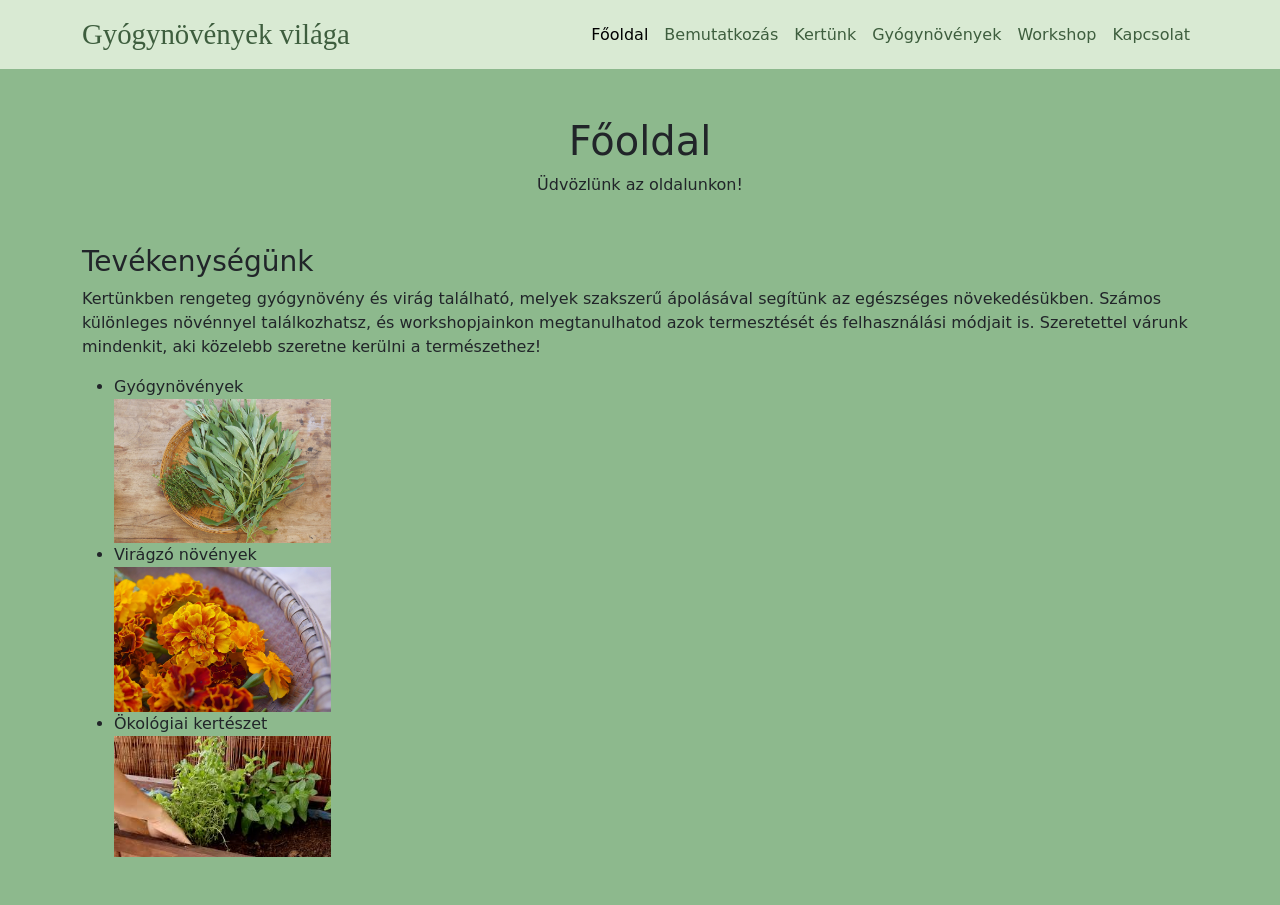
<file: html/index.html>
<!DOCTYPE html>
<html lang="hu">
<head>
    <meta charset="UTF-8">
    <meta name="viewport" content="width=device-width, initial-scale=1.0">
    <title>Gyógynövények világa - Főoldal</title>
    
    <link href="https://cdn.jsdelivr.net/npm/bootstrap@5.3.0/dist/css/bootstrap.min.css" rel="stylesheet">
   
    <link rel="stylesheet" href="style.css">
</head>

<body>

   
    <nav class="navbar navbar-expand-lg navbar-light custom-navbar">
        <div class="container">
            <a class="navbar-brand" href="#">Gyógynövények világa</a>
            <button class="navbar-toggler" type="button" data-bs-toggle="collapse" data-bs-target="#navbarNav" aria-controls="navbarNav" aria-expanded="false" aria-label="Toggle navigation">
                <span class="navbar-toggler-icon"></span>
            </button>
            <div class="collapse navbar-collapse" id="navbarNav">
                <ul class="navbar-nav ms-auto">
                    <li class="nav-item">
                        <a class="nav-link active" href="index.html">Főoldal</a>
                    </li>
                    <li class="nav-item">
                        <a class="nav-link" href="bemutatkozas.html">Bemutatkozás</a>
                    </li>
                    <li class="nav-item">
                        <a class="nav-link" href="kertunk.html">Kertünk</a>
                    </li>
                    <li class="nav-item">
                        <a class="nav-link" href="gyogynovenyek.html">Gyógynövények</a>
                    </li>
                    
                    <li class="nav-item">
                        <a class="nav-link" href="workshop.html">Workshop</a>
                    </li>
                    <li class="nav-item">
                        <a class="nav-link" href="kapcsolat.html">Kapcsolat</a>
                    </li>
                </ul>
            </div>
        </div>
    </nav>

    
    <header class="text-center my-5">
        <h1 class="header">Főoldal</h1>
        <p>Üdvözlünk az oldalunkon!</p>
    </header>

   
    <div class="container my-5">
        <h3>Tevékenységünk</h3>
        <p>Kertünkben rengeteg gyógynövény és virág található, melyek szakszerű ápolásával segítünk az egészséges növekedésükben. Számos különleges növénnyel találkozhatsz, és workshopjainkon megtanulhatod azok termesztését és felhasználási módjait is. Szeretettel várunk mindenkit, aki közelebb szeretne kerülni a természethez!</p>
         
        
        

        <ul>
            <li>Gyógynövények</li>    
            <img src="images/index1.jpg" alt="kertunk" width="20%">
            <li>Virágzó növények</li>
            <img src="images/index2.jpg" alt="kertunk" width="20%">
            <li>Ökológiai kertészet</li>
            <img src="images/index3.jpg" alt="kertunk" width="20%">
        </ul>
    </div>

    
    <script src="https://cdn.jsdelivr.net/npm/bootstrap@5.3.0/dist/js/bootstrap.bundle.min.js"></script>

</body>
</html>
</file>
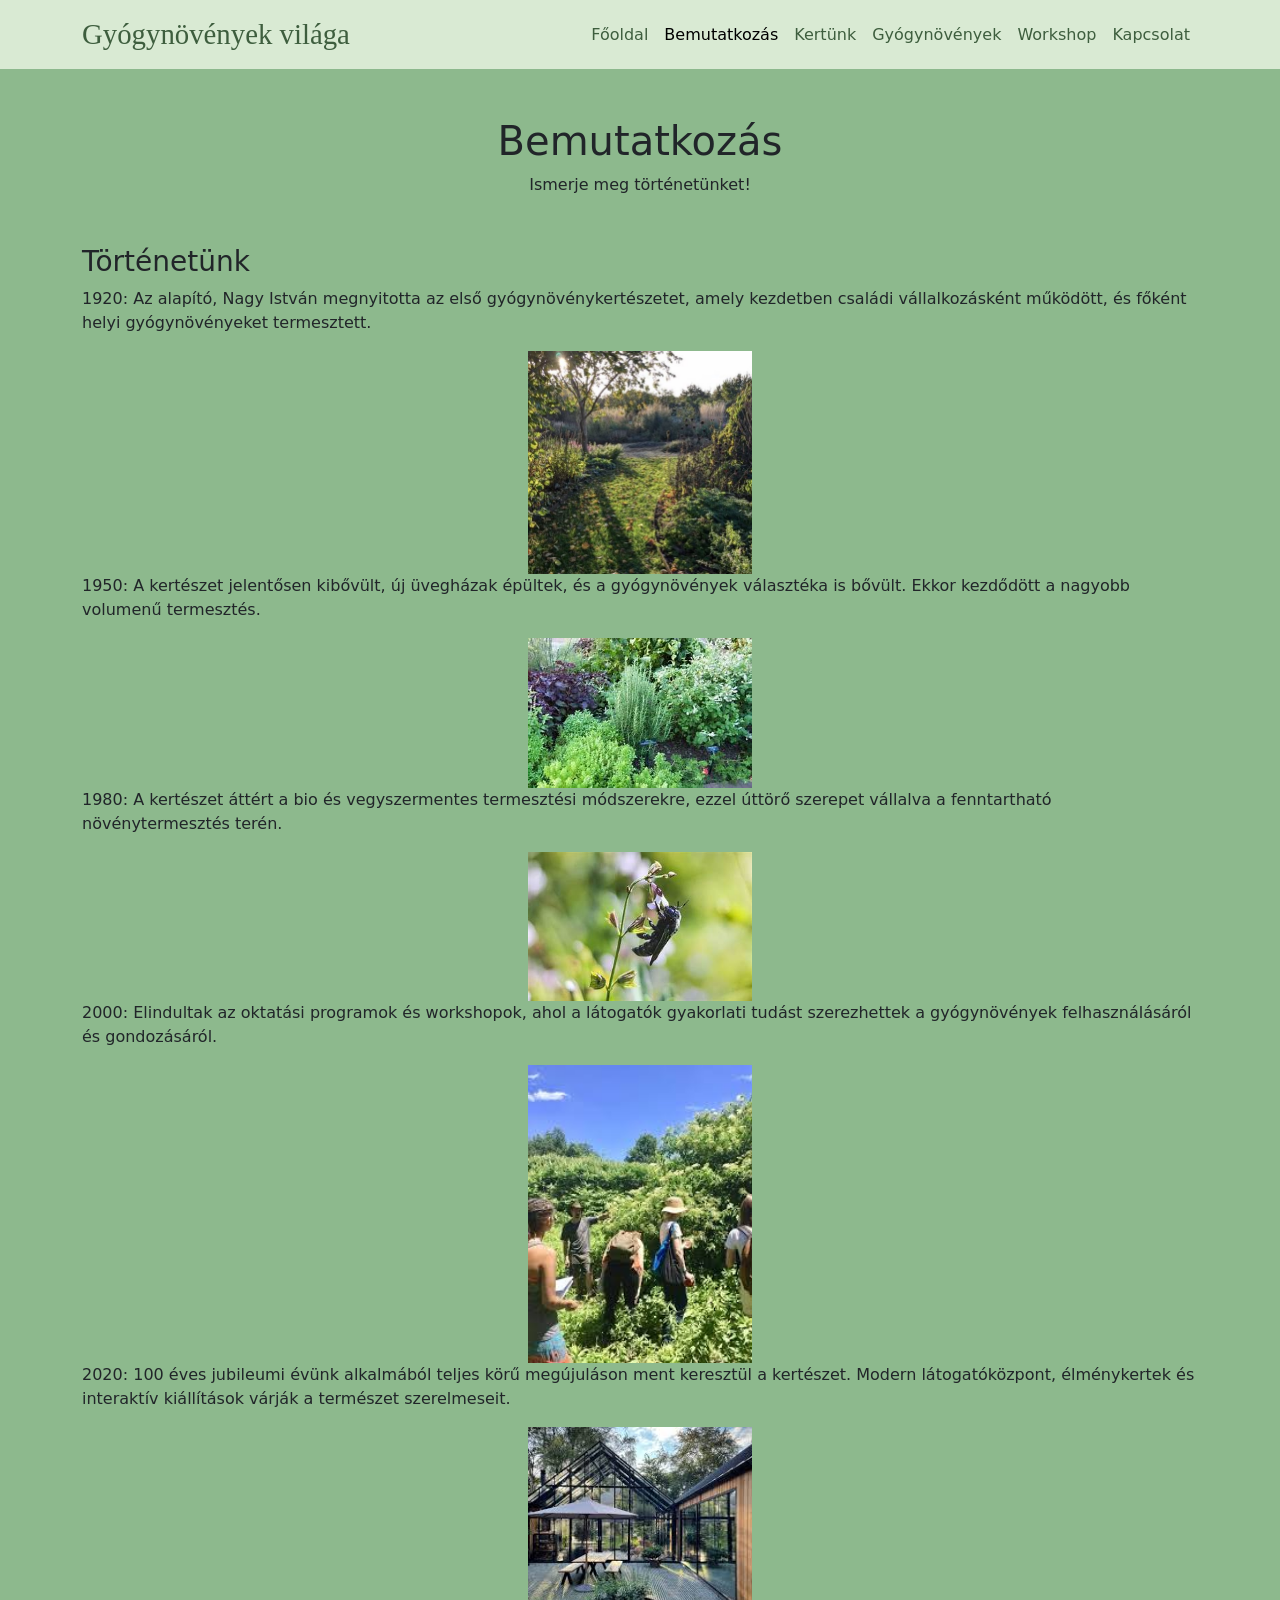
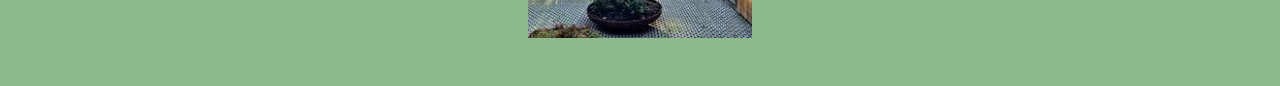
<file: html/bemutatkozas.html>
<!DOCTYPE html>
<html lang="hu">
<head>
    <meta charset="UTF-8">
    <meta name="viewport" content="width=device-width, initial-scale=1.0">
    <title>Gyógynövények világa - Bemutatkozás</title>
    
    <link href="https://cdn.jsdelivr.net/npm/bootstrap@5.3.0/dist/css/bootstrap.min.css" rel="stylesheet">
    
    <link rel="stylesheet" href="style.css">
</head>

<body>

    
    <nav class="navbar navbar-expand-lg navbar-light custom-navbar">
        <div class="container">
            <a class="navbar-brand" href="#">Gyógynövények világa</a>
            <button class="navbar-toggler" type="button" data-bs-toggle="collapse" data-bs-target="#navbarNav" aria-controls="navbarNav" aria-expanded="false" aria-label="Toggle navigation">
                <span class="navbar-toggler-icon"></span>
            </button>
            <div class="collapse navbar-collapse" id="navbarNav">
                <ul class="navbar-nav ms-auto">
                    <li class="nav-item">
                        <a class="nav-link" href="index.html">Főoldal</a>
                    </li>
                    <li class="nav-item">
                        <a class="nav-link active" href="bemutatkozas.html">Bemutatkozás</a>
                    </li>
                    <li class="nav-item">
                        <a class="nav-link" href="kertunk.html">Kertünk</a>
                    </li>
                    <li class="nav-item">
                        <a class="nav-link" href="gyogynovenyek.html">Gyógynövények</a>
                    </li>
                    
                    <li class="nav-item">
                        <a class="nav-link" href="workshop.html">Workshop</a>
                    </li>
                    <li class="nav-item">
                        <a class="nav-link" href="kapcsolat.html">Kapcsolat</a>
                    </li>
                </ul>
            </div>
        </div>
    </nav>

    
    <header class="text-center my-5">
        <h1 class="header">Bemutatkozás</h1>
        <p>Ismerje meg történetünket!</p>
    </header>

    
    <div class="container my-5">
        <h3>Történetünk</h3>


        <p>1920:
            Az alapító, Nagy István megnyitotta az első gyógynövénykertészetet, amely kezdetben családi vállalkozásként működött, és főként helyi gyógynövényeket termesztett.</p>
            <div class="text-center">
                <img src="images/1920.jpg" alt="kertunk" width="20%">
            </div>
        <p>1950:
            A kertészet jelentősen kibővült, új üvegházak épültek, és a gyógynövények választéka is bővült. Ekkor kezdődött a nagyobb volumenű termesztés.</p>
            <div class="text-center">
                <img src="images/1950.jpg" alt="kertunk" width="20%">
            </div>
        <p>1980:
            A kertészet áttért a bio és vegyszermentes termesztési módszerekre, ezzel úttörő szerepet vállalva a fenntartható növénytermesztés terén.</p>
            <div class="text-center">
                <img src="images/1980.jpg" alt="kertunk" width="20%">
            </div>
        <p>2000:
            Elindultak az oktatási programok és workshopok, ahol a látogatók gyakorlati tudást szerezhettek a gyógynövények felhasználásáról és gondozásáról.</p>
            <div class="text-center">
                <img src="images/2000.jpg" alt="kertunk" width="20%">
            </div>
        <p>2020:
            100 éves jubileumi évünk alkalmából teljes körű megújuláson ment keresztül a kertészet. Modern látogatóközpont, élménykertek és interaktív kiállítások várják a természet szerelmeseit.</p>
            <div class="text-center">
                <img src="images/2020.jpg" alt="kertunk" width="20%">
            </div>
        
    </div>

   
    <script src="https://cdn.jsdelivr.net/npm/bootstrap@5.3.0/dist/js/bootstrap.bundle.min.js"></script>

</body>
</html>
</file>
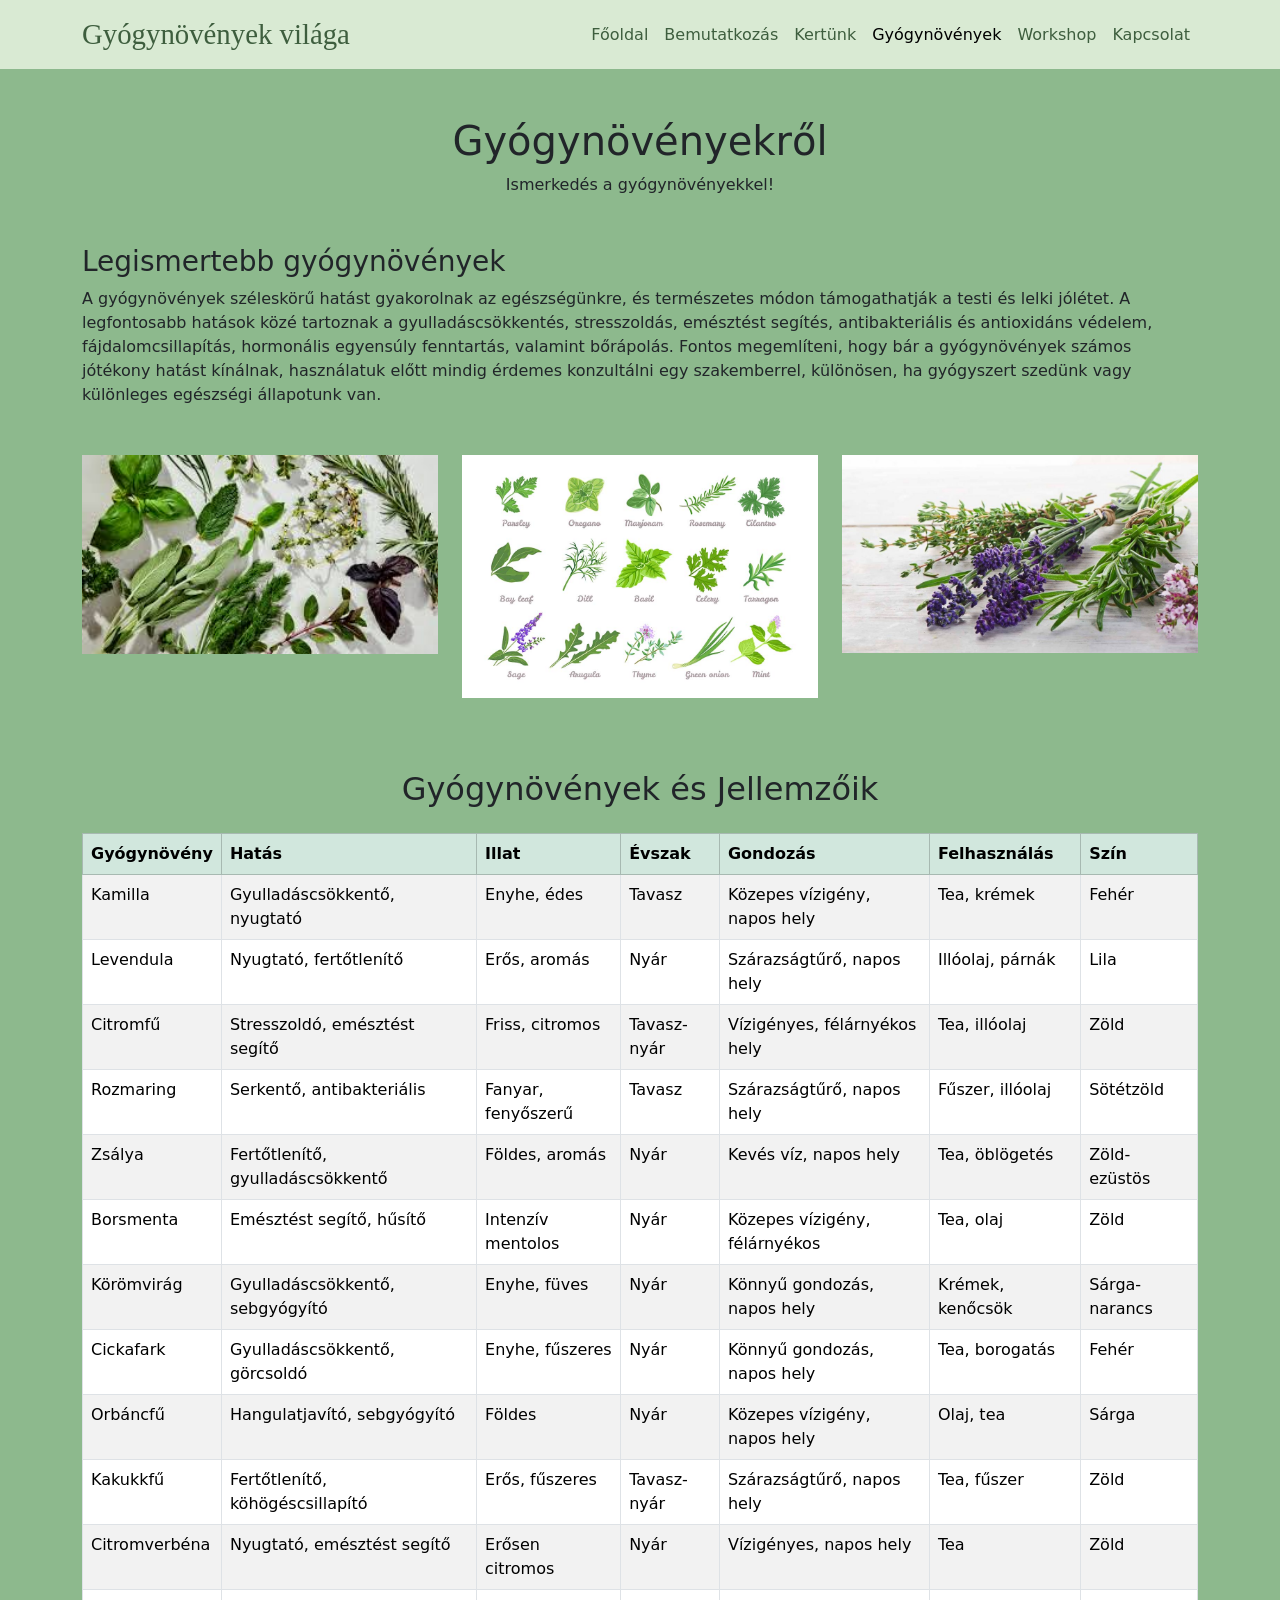
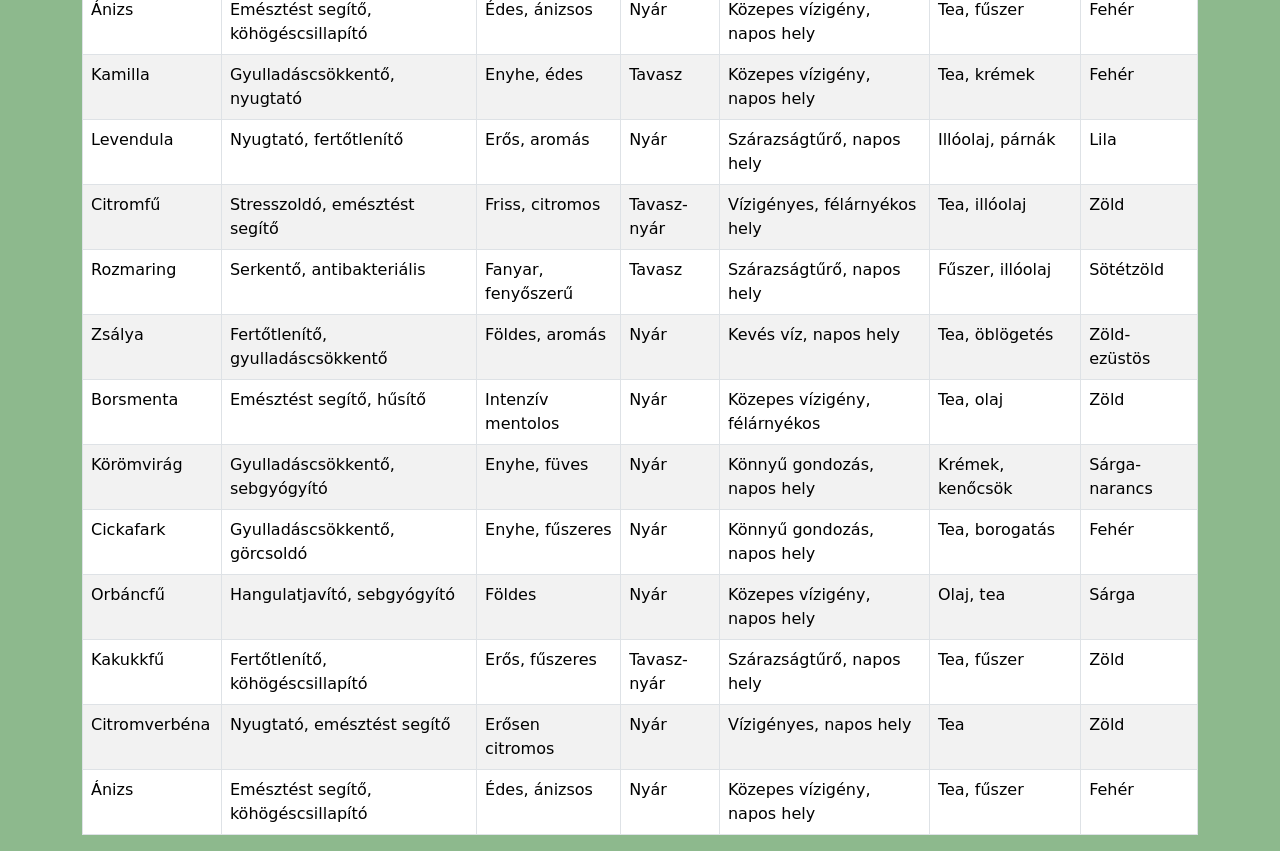
<file: html/gyogynovenyek.html>
<!DOCTYPE html>
<html lang="hu">
    <style>
        
        .image-container {
            display: flex;
            justify-content: center; 
            align-items: center;     
            margin: 10px 0;
        }
        img {
            width: 100%;  
            height: auto; 
        }
    </style>
<head>
    <meta charset="UTF-8">
    <meta name="viewport" content="width=device-width, initial-scale=1.0">
    <title>Gyógynövények világa - Gyógynövényekről</title>
    
    <link href="https://cdn.jsdelivr.net/npm/bootstrap@5.3.0/dist/css/bootstrap.min.css" rel="stylesheet">
    
    <link rel="stylesheet" href="style.css">
</head>

<body>

    
    <nav class="navbar navbar-expand-lg navbar-light custom-navbar">
        <div class="container">
            <a class="navbar-brand" href="#">Gyógynövények világa</a>
            <button class="navbar-toggler" type="button" data-bs-toggle="collapse" data-bs-target="#navbarNav" aria-controls="navbarNav" aria-expanded="false" aria-label="Toggle navigation">
                <span class="navbar-toggler-icon"></span>
            </button>
            <div class="collapse navbar-collapse" id="navbarNav">
                <ul class="navbar-nav ms-auto">
                    <li class="nav-item">
                        <a class="nav-link" href="index.html">Főoldal</a>
                    </li>
                    <li class="nav-item">
                        <a class="nav-link" href="bemutatkozas.html">Bemutatkozás</a>
                    </li>
                    <li class="nav-item">
                        <a class="nav-link" href="kertunk.html">Kertünk</a>
                    </li>
                    <li class="nav-item">
                        <a class="nav-link active" href="gyogynovenyek.html">Gyógynövények</a>
                    </li>
                    
                    <li class="nav-item">
                        <a class="nav-link" href="workshop.html">Workshop</a>
                    </li>
                    <li class="nav-item">
                        <a class="nav-link" href="kapcsolat.html">Kapcsolat</a>
                    </li>
                </ul>
            </div>
        </div>
    </nav>

    
    <header class="text-center my-5">
        <h1 class="header">Gyógynövényekről</h1>
        <p>Ismerkedés a gyógynövényekkel!</p>
    </header>

  
    <div class="container my-5">
        <h3>Legismertebb gyógynövények</h3>
        <p>A gyógynövények széleskörű hatást gyakorolnak az egészségünkre, és természetes módon támogathatják a testi és lelki jólétet. A legfontosabb hatások közé tartoznak a gyulladáscsökkentés, stresszoldás, emésztést segítés, antibakteriális és antioxidáns védelem, fájdalomcsillapítás, hormonális egyensúly fenntartás, valamint bőrápolás. Fontos megemlíteni, hogy bár a gyógynövények számos jótékony hatást kínálnak, használatuk előtt mindig érdemes konzultálni egy szakemberrel, különösen, ha gyógyszert szedünk vagy különleges egészségi állapotunk van.</p>

        
    </div>
    
        <div class="container mt-5">
            
            
            <div class="row">
                <div class="col-md-4 mb-4">
                    <img src="images/gyogy1.jpg" alt="kertunk" width="33%">
                </div>
                <div class="col-md-4 mb-4">
                    <img src="images/gyogy2h.jpg" alt="kertunk" width="33%">
                </div>
                <div class="col-md-4 mb-4">
                    <img src="images/gyogy4.jpg" alt="kertunk" width="33%">
                </div>
            </div>
        </div>

        <div class="container mt-5">
            <h2 class="text-center mb-4">Gyógynövények és Jellemzőik</h2>
            <div class="table-responsive">
                <table class="table table-bordered table-striped">
                    <thead class="table-success">
                        <tr>
                            <th>Gyógynövény</th>
                            <th>Hatás</th>
                            <th>Illat</th>
                            <th>Évszak</th>
                            <th>Gondozás</th>
                            <th>Felhasználás</th>
                            <th>Szín</th>
                        </tr>
                    </thead>
                    <tbody>
                        <tr>
                            <td>Kamilla</td>
                            <td>Gyulladáscsökkentő, nyugtató</td>
                            <td>Enyhe, édes</td>
                            <td>Tavasz</td>
                            <td>Közepes vízigény, napos hely</td>
                            <td>Tea, krémek</td>
                            <td>Fehér</td>
                        </tr>
                        <tr>
                            <td>Levendula</td>
                            <td>Nyugtató, fertőtlenítő</td>
                            <td>Erős, aromás</td>
                            <td>Nyár</td>
                            <td>Szárazságtűrő, napos hely</td>
                            <td>Illóolaj, párnák</td>
                            <td>Lila</td>
                        </tr>
                        <tr>
                            <td>Citromfű</td>
                            <td>Stresszoldó, emésztést segítő</td>
                            <td>Friss, citromos</td>
                            <td>Tavasz-nyár</td>
                            <td>Vízigényes, félárnyékos hely</td>
                            <td>Tea, illóolaj</td>
                            <td>Zöld</td>
                        </tr>
                        <tr>
                            <td>Rozmaring</td>
                            <td>Serkentő, antibakteriális</td>
                            <td>Fanyar, fenyőszerű</td>
                            <td>Tavasz</td>
                            <td>Szárazságtűrő, napos hely</td>
                            <td>Fűszer, illóolaj</td>
                            <td>Sötétzöld</td>
                        </tr>
                        <tr>
                            <td>Zsálya</td>
                            <td>Fertőtlenítő, gyulladáscsökkentő</td>
                            <td>Földes, aromás</td>
                            <td>Nyár</td>
                            <td>Kevés víz, napos hely</td>
                            <td>Tea, öblögetés</td>
                            <td>Zöld-ezüstös</td>
                        </tr>
                        <tr>
                            <td>Borsmenta</td>
                            <td>Emésztést segítő, hűsítő</td>
                            <td>Intenzív mentolos</td>
                            <td>Nyár</td>
                            <td>Közepes vízigény, félárnyékos</td>
                            <td>Tea, olaj</td>
                            <td>Zöld</td>
                        </tr>
                        <tr>
                            <td>Körömvirág</td>
                            <td>Gyulladáscsökkentő, sebgyógyító</td>
                            <td>Enyhe, füves</td>
                            <td>Nyár</td>
                            <td>Könnyű gondozás, napos hely</td>
                            <td>Krémek, kenőcsök</td>
                            <td>Sárga-narancs</td>
                        </tr>
                        <tr>
                            <td>Cickafark</td>
                            <td>Gyulladáscsökkentő, görcsoldó</td>
                            <td>Enyhe, fűszeres</td>
                            <td>Nyár</td>
                            <td>Könnyű gondozás, napos hely</td>
                            <td>Tea, borogatás</td>
                            <td>Fehér</td>
                        </tr>
                        <tr>
                            <td>Orbáncfű</td>
                            <td>Hangulatjavító, sebgyógyító</td>
                            <td>Földes</td>
                            <td>Nyár</td>
                            <td>Közepes vízigény, napos hely</td>
                            <td>Olaj, tea</td>
                            <td>Sárga</td>
                        </tr>
                        <tr>
                            <td>Kakukkfű</td>
                            <td>Fertőtlenítő, köhögéscsillapító</td>
                            <td>Erős, fűszeres</td>
                            <td>Tavasz-nyár</td>
                            <td>Szárazságtűrő, napos hely</td>
                            <td>Tea, fűszer</td>
                            <td>Zöld</td>
                        </tr>
                        <tr>
                            <td>Citromverbéna</td>
                            <td>Nyugtató, emésztést segítő</td>
                            <td>Erősen citromos</td>
                            <td>Nyár</td>
                            <td>Vízigényes, napos hely</td>
                            <td>Tea</td>
                            <td>Zöld</td>
                        </tr>
                        <tr>
                            <td>Ánizs</td>
                            <td>Emésztést segítő, köhögéscsillapító</td>
                            <td>Édes, ánizsos</td>
                            <td>Nyár</td>
                            <td>Közepes vízigény, napos hely</td>
                            <td>Tea, fűszer</td>
                            <td>Fehér</td>
                        </tr>
                        <tr>
                            <td>Kamilla</td>
                            <td>Gyulladáscsökkentő, nyugtató</td>
                            <td>Enyhe, édes</td>
                            <td>Tavasz</td>
                            <td>Közepes vízigény, napos hely</td>
                            <td>Tea, krémek</td>
                            <td>Fehér</td>
                        </tr>
                        <tr>
                            <td>Levendula</td>
                            <td>Nyugtató, fertőtlenítő</td>
                            <td>Erős, aromás</td>
                            <td>Nyár</td>
                            <td>Szárazságtűrő, napos hely</td>
                            <td>Illóolaj, párnák</td>
                            <td>Lila</td>
                        </tr>
                        <tr>
                            <td>Citromfű</td>
                            <td>Stresszoldó, emésztést segítő</td>
                            <td>Friss, citromos</td>
                            <td>Tavasz-nyár</td>
                            <td>Vízigényes, félárnyékos hely</td>
                            <td>Tea, illóolaj</td>
                            <td>Zöld</td>
                        </tr>
                        <tr>
                            <td>Rozmaring</td>
                            <td>Serkentő, antibakteriális</td>
                            <td>Fanyar, fenyőszerű</td>
                            <td>Tavasz</td>
                            <td>Szárazságtűrő, napos hely</td>
                            <td>Fűszer, illóolaj</td>
                            <td>Sötétzöld</td>
                        </tr>
                        <tr>
                            <td>Zsálya</td>
                            <td>Fertőtlenítő, gyulladáscsökkentő</td>
                            <td>Földes, aromás</td>
                            <td>Nyár</td>
                            <td>Kevés víz, napos hely</td>
                            <td>Tea, öblögetés</td>
                            <td>Zöld-ezüstös</td>
                        </tr>
                        <tr>
                            <td>Borsmenta</td>
                            <td>Emésztést segítő, hűsítő</td>
                            <td>Intenzív mentolos</td>
                            <td>Nyár</td>
                            <td>Közepes vízigény, félárnyékos</td>
                            <td>Tea, olaj</td>
                            <td>Zöld</td>
                        </tr>
                        <tr>
                            <td>Körömvirág</td>
                            <td>Gyulladáscsökkentő, sebgyógyító</td>
                            <td>Enyhe, füves</td>
                            <td>Nyár</td>
                            <td>Könnyű gondozás, napos hely</td>
                            <td>Krémek, kenőcsök</td>
                            <td>Sárga-narancs</td>
                        </tr>
                        <tr>
                            <td>Cickafark</td>
                            <td>Gyulladáscsökkentő, görcsoldó</td>
                            <td>Enyhe, fűszeres</td>
                            <td>Nyár</td>
                            <td>Könnyű gondozás, napos hely</td>
                            <td>Tea, borogatás</td>
                            <td>Fehér</td>
                        </tr>
                        <tr>
                            <td>Orbáncfű</td>
                            <td>Hangulatjavító, sebgyógyító</td>
                            <td>Földes</td>
                            <td>Nyár</td>
                            <td>Közepes vízigény, napos hely</td>
                            <td>Olaj, tea</td>
                            <td>Sárga</td>
                        </tr>
                        <tr>
                            <td>Kakukkfű</td>
                            <td>Fertőtlenítő, köhögéscsillapító</td>
                            <td>Erős, fűszeres</td>
                            <td>Tavasz-nyár</td>
                            <td>Szárazságtűrő, napos hely</td>
                            <td>Tea, fűszer</td>
                            <td>Zöld</td>
                        </tr>
                        <tr>
                            <td>Citromverbéna</td>
                            <td>Nyugtató, emésztést segítő</td>
                            <td>Erősen citromos</td>
                            <td>Nyár</td>
                            <td>Vízigényes, napos hely</td>
                            <td>Tea</td>
                            <td>Zöld</td>
                        </tr>
                        <tr>
                            <td>Ánizs</td>
                            <td>Emésztést segítő, köhögéscsillapító</td>
                            <td>Édes, ánizsos</td>
                            <td>Nyár</td>
                            <td>Közepes vízigény, napos hely</td>
                            <td>Tea, fűszer</td>
                            <td>Fehér</td>
                        </tr>
                    </tbody>
                </table>
            </div>
        </div>
        
  
    <script src="https://cdn.jsdelivr.net/npm/bootstrap@5.3.0/dist/js/bootstrap.bundle.min.js"></script>

</body>
</html>
</file>
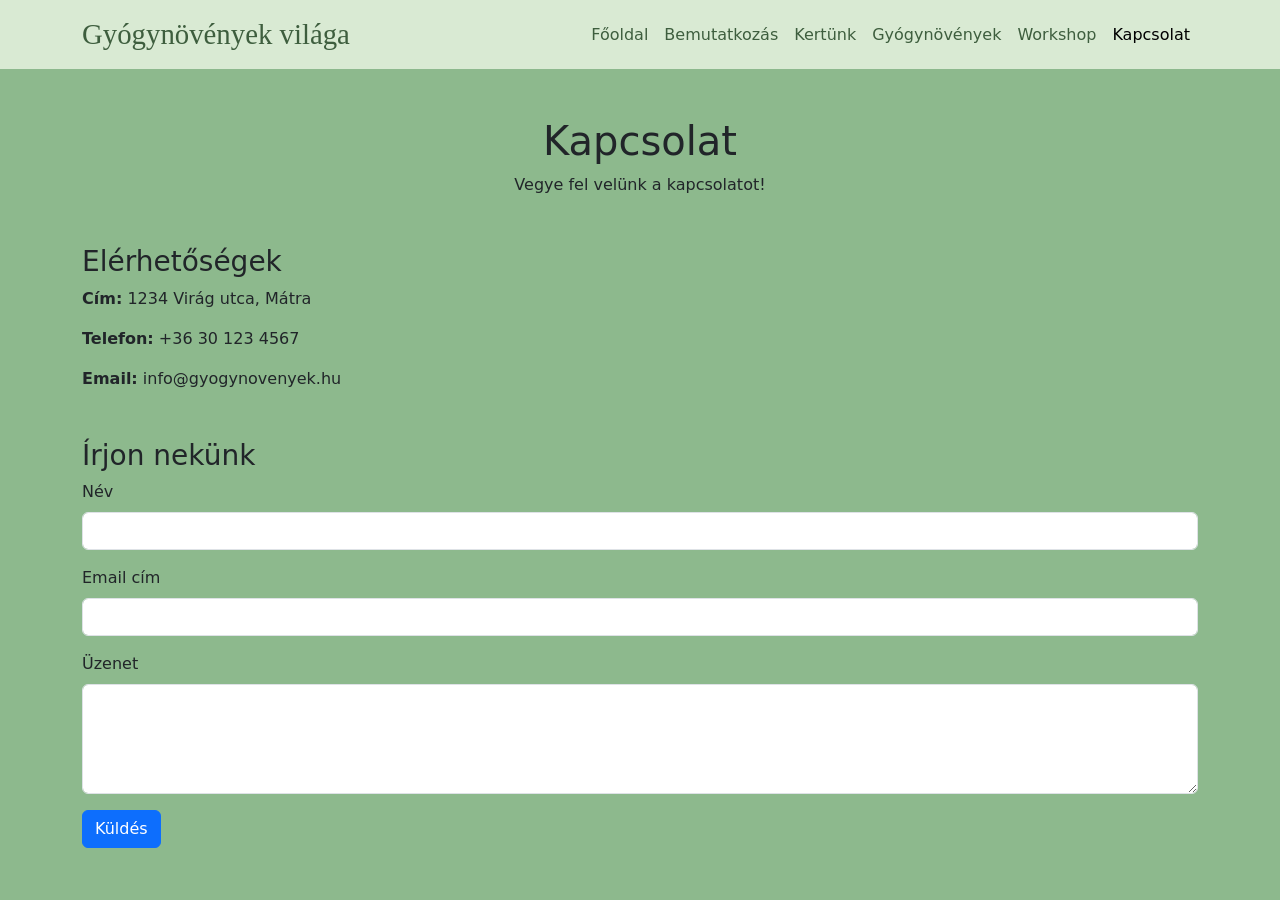
<file: html/kapcsolat.html>
<!DOCTYPE html>
<html lang="hu">
<head>
    <meta charset="UTF-8">
    <meta name="viewport" content="width=device-width, initial-scale=1.0">
    <title>Gyógynövények világa - Kapcsolat</title>
    
    <link href="https://cdn.jsdelivr.net/npm/bootstrap@5.3.0/dist/css/bootstrap.min.css" rel="stylesheet">
    
    <link rel="stylesheet" href="style.css">
</head>

<body>

   
    <nav class="navbar navbar-expand-lg navbar-light custom-navbar">
        <div class="container">
            <a class="navbar-brand" href="#">Gyógynövények világa</a>
            <button class="navbar-toggler" type="button" data-bs-toggle="collapse" data-bs-target="#navbarNav" aria-controls="navbarNav" aria-expanded="false" aria-label="Toggle navigation">
                <span class="navbar-toggler-icon"></span>
            </button>
            <div class="collapse navbar-collapse" id="navbarNav">
                <ul class="navbar-nav ms-auto">
                    <li class="nav-item">
                        <a class="nav-link" href="index.html">Főoldal</a>
                    </li>
                    <li class="nav-item">
                        <a class="nav-link" href="bemutatkozas.html">Bemutatkozás</a>
                    </li>
                    <li class="nav-item">
                        <a class="nav-link" href="kertunk.html">Kertünk</a>
                    </li>
                    <li class="nav-item">
                        <a class="nav-link" href="gyogynovenyek.html">Gyógynövények</a>
                    </li>
                    
                    <li class="nav-item">
                        <a class="nav-link" href="workshop.html">Workshop</a>
                    </li>
                    <li class="nav-item">
                        <a class="nav-link active" href="kapcsolat.html">Kapcsolat</a>
                    </li>
                </ul>
            </div>
        </div>
    </nav>

    
    <header class="text-center my-5">
        <h1 class="header">Kapcsolat</h1>
        <p>Vegye fel velünk a kapcsolatot!</p>
    </header>

  
    <div class="container my-5">
        <h3>Elérhetőségek</h3>
        <p><strong>Cím:</strong> 1234 Virág utca, Mátra</p>
        <p><strong>Telefon:</strong> +36 30 123 4567</p>
        <p><strong>Email:</strong> info@gyogynovenyek.hu</p>
    </div>

    
    <div class="container my-5">
        <h3>Írjon nekünk</h3>
        <form action="#" method="post">
            <div class="mb-3">
                <label for="name" class="form-label">Név</label>
                <input type="text" class="form-control" id="name" required>
            </div>
            <div class="mb-3">
                <label for="email" class="form-label">Email cím</label>
                <input type="email" class="form-control" id="email" required>
            </div>
            <div class="mb-3">
                <label for="message" class="form-label">Üzenet</label>
                <textarea class="form-control" id="message" rows="4" required></textarea>
            </div>
            <button type="submit" class="btn btn-primary">Küldés</button>
        </form>
    </div>

    
    <script src="https://cdn.jsdelivr.net/npm/bootstrap@5.3.0/dist/js/bootstrap.bundle.min.js"></script>

</body>
</html>
</file>
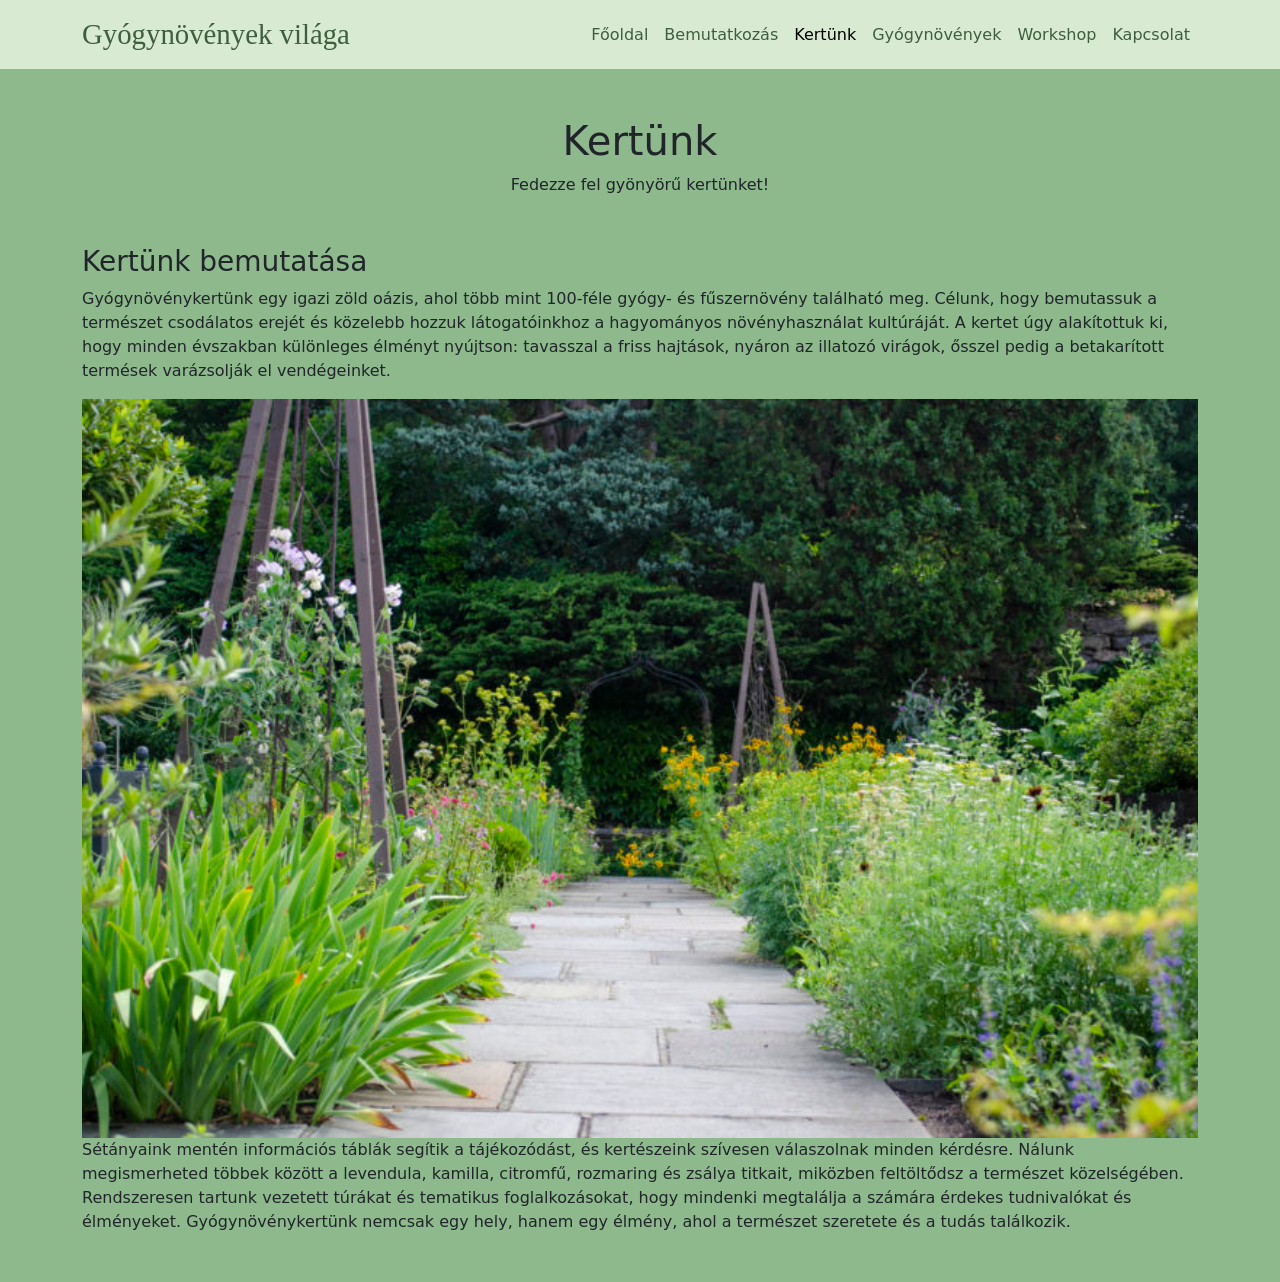
<file: html/kertunk.html>
<!DOCTYPE html>
<html lang="hu">
<head>
    <meta charset="UTF-8">
    <meta name="viewport" content="width=device-width, initial-scale=1.0">
    <title>Gyógynövények világa - Kertünk</title>
    
    <link href="https://cdn.jsdelivr.net/npm/bootstrap@5.3.0/dist/css/bootstrap.min.css" rel="stylesheet">
    
    <link rel="stylesheet" href="style.css">
</head>

<body>

    
    <nav class="navbar navbar-expand-lg navbar-light custom-navbar">
        <div class="container">
            <a class="navbar-brand" href="#">Gyógynövények világa</a>
            <button class="navbar-toggler" type="button" data-bs-toggle="collapse" data-bs-target="#navbarNav" aria-controls="navbarNav" aria-expanded="false" aria-label="Toggle navigation">
                <span class="navbar-toggler-icon"></span>
            </button>
            <div class="collapse navbar-collapse" id="navbarNav">
                <ul class="navbar-nav ms-auto">
                    <li class="nav-item">
                        <a class="nav-link" href="index.html">Főoldal</a>
                    </li>
                    <li class="nav-item">
                        <a class="nav-link" href="bemutatkozas.html">Bemutatkozás</a>
                    </li>
                    <li class="nav-item">
                        <a class="nav-link active" href="kertunk.html">Kertünk</a>
                    </li>
                    <li class="nav-item">
                        <a class="nav-link" href="gyogynovenyek.html">Gyógynövények</a>
                    </li>
                    
                    <li class="nav-item">
                        <a class="nav-link" href="workshop.html">Workshop</a>
                    </li>
                    <li class="nav-item">
                        <a class="nav-link" href="kapcsolat.html">Kapcsolat</a>
                    </li>
                </ul>
            </div>
        </div>
    </nav>

    
    <header class="text-center my-5">
        <h1 class="header">Kertünk</h1>
        <p>Fedezze fel gyönyörű kertünket!</p>
    </header>

  
    <div class="container my-5">
        <h3>Kertünk bemutatása</h3>
        <p>Gyógynövénykertünk egy igazi zöld oázis, ahol több mint 100-féle gyógy- és fűszernövény található meg. Célunk, hogy bemutassuk a természet csodálatos erejét és közelebb hozzuk látogatóinkhoz a hagyományos növényhasználat kultúráját.

            A kertet úgy alakítottuk ki, hogy minden évszakban különleges élményt nyújtson: tavasszal a friss hajtások, nyáron az illatozó virágok, ősszel pedig a betakarított termések varázsolják el vendégeinket.</p>
            <div class="text-center">
                <img src="images/kertunk3.jpg" alt="kertunk" width="100%">
            </div>  

        <p>Sétányaink mentén információs táblák segítik a tájékozódást, és kertészeink szívesen válaszolnak minden kérdésre.
            
            Nálunk megismerheted többek között a levendula, kamilla, citromfű, rozmaring és zsálya titkait, miközben feltöltődsz a természet közelségében. Rendszeresen tartunk vezetett túrákat és tematikus foglalkozásokat, hogy mindenki megtalálja a számára érdekes tudnivalókat és élményeket.
            
            Gyógynövénykertünk nemcsak egy hely, hanem egy élmény, ahol a természet szeretete és a tudás találkozik.</p>

        
    </div>

  
    <script src="https://cdn.jsdelivr.net/npm/bootstrap@5.3.0/dist/js/bootstrap.bundle.min.js"></script>

</body>
</html>
</file>
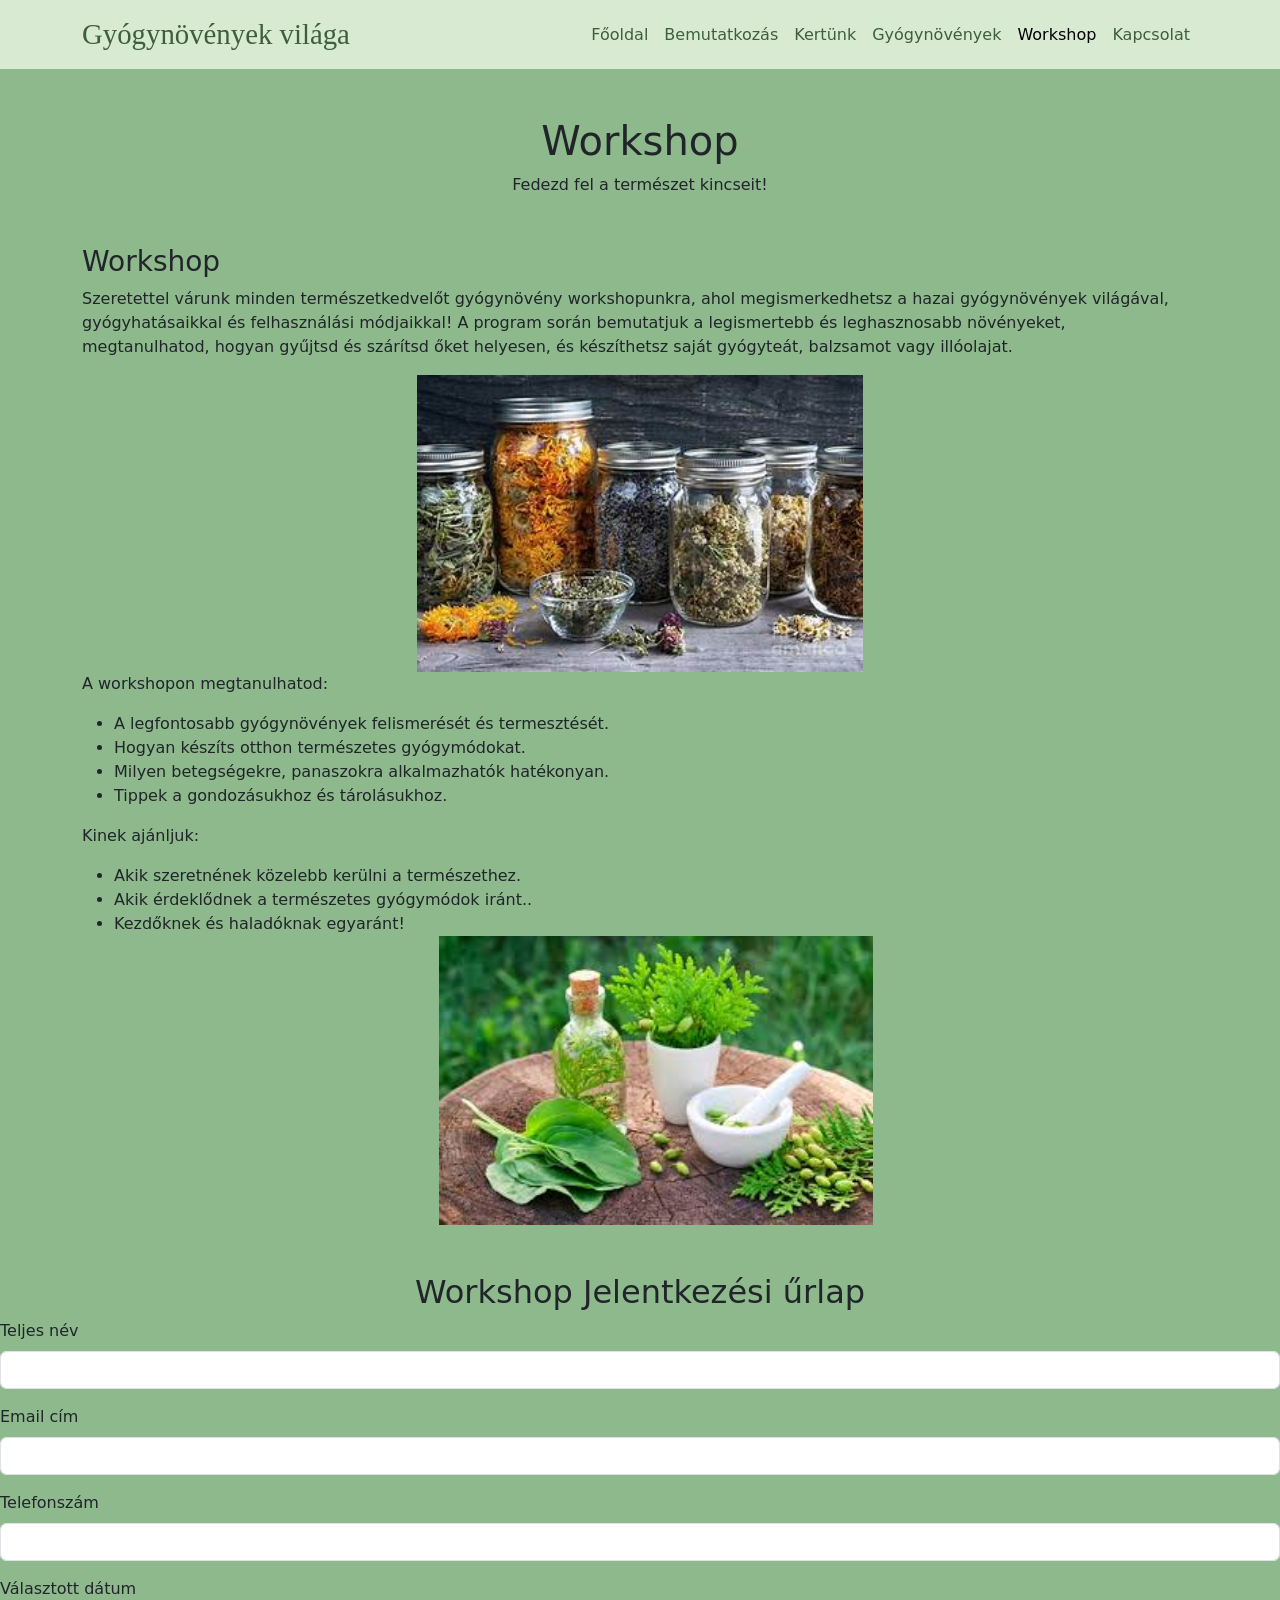
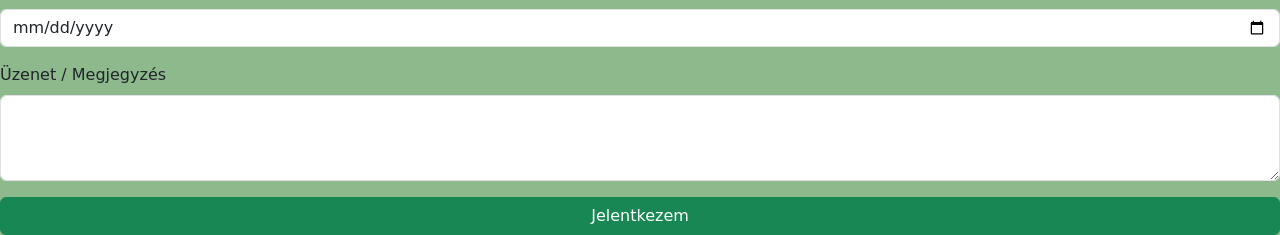
<file: html/workshop.html>
<!DOCTYPE html>

<head>
    <meta charset="UTF-8">
    <meta name="viewport" content="width=device-width, initial-scale=1.0">
    <title>Gyógynövények világa - Workshop</title>
    
    <link href="https://cdn.jsdelivr.net/npm/bootstrap@5.3.0/dist/css/bootstrap.min.css" rel="stylesheet">
    
    <link rel="stylesheet" href="style.css">
</head>

<body>

    
    <nav class="navbar navbar-expand-lg navbar-light custom-navbar">
        <div class="container">
            <a class="navbar-brand" href="#">Gyógynövények világa</a>
            <button class="navbar-toggler" type="button" data-bs-toggle="collapse" data-bs-target="#navbarNav" aria-controls="navbarNav" aria-expanded="false" aria-label="Toggle navigation">
                <span class="navbar-toggler-icon"></span>
            </button>
            <div class="collapse navbar-collapse" id="navbarNav">
                <ul class="navbar-nav ms-auto">
                    <li class="nav-item">
                        <a class="nav-link" href="index.html">Főoldal</a>
                    </li>
                    <li class="nav-item">
                        <a class="nav-link" href="bemutatkozas.html">Bemutatkozás</a>
                    </li>
                    <li class="nav-item">
                        <a class="nav-link" href="kertunk.html">Kertünk</a>
                    </li>
                    <li class="nav-item">
                        <a class="nav-link" href="gyogynovenyek.html">Gyógynövények</a>
                    </li>
                    
                    <li class="nav-item">
                        <a class="nav-link active" href="workshop.html">Workshop</a>
                    </li>
                    <li class="nav-item">
                        <a class="nav-link" href="kapcsolat.html">Kapcsolat</a>
                    </li>
                </ul>
            </div>
        </div>
    </nav>

    
    <header class="text-center my-5">
        <h1 class="header">Workshop</h1>
        <p>Fedezd fel a természet kincseit!</p>
    </header>

  
    <div class="container my-5">
        <h3>Workshop</h3>
        <p>Szeretettel várunk minden természetkedvelőt gyógynövény workshopunkra, ahol megismerkedhetsz a hazai gyógynövények világával, gyógyhatásaikkal és felhasználási módjaikkal! A program során bemutatjuk a legismertebb és leghasznosabb növényeket, megtanulhatod, hogyan gyűjtsd és szárítsd őket helyesen, és készíthetsz saját gyógyteát, balzsamot vagy illóolajat.</p>
       
        <div class="text-center">
            <img src="images/szaritott.jpg" alt="kertunk" width="40%">
        </div>  
       
        <p>A workshopon megtanulhatod:</p>

        <ul>
            <li>A legfontosabb gyógynövények felismerését és termesztését.</li>
            <li>Hogyan készíts otthon természetes gyógymódokat.</li>
            <li>Milyen betegségekre, panaszokra alkalmazhatók hatékonyan.</li>
            <li>Tippek a gondozásukhoz és tárolásukhoz.</li>
            
        </ul>
        <p>Kinek ajánljuk:</p>

        <ul>
            <li>Akik szeretnének közelebb kerülni a természethez.</li>
            <li>Akik érdeklődnek a természetes gyógymódok iránt..</li>
            <li>Kezdőknek és haladóknak egyaránt!</li>

            <div class="text-center">
                <img src="images/bemut1.jpg" alt="kertunk" width="40%">
            </div>  
            
            
        </ul>
    </div>
    

    <div class="form-container">
        <h2 class="text-center">Workshop Jelentkezési űrlap</h2>
        <form id="workshopForm">
            <div class="mb-3">
                <label for="fullName" class="form-label">Teljes név</label>
                <input type="text" class="form-control" id="fullName" required>
            </div>
            <div class="mb-3">
                <label for="email" class="form-label">Email cím</label>
                <input type="email" class="form-control" id="email" required>
            </div>
            <div class="mb-3">
                <label for="phone" class="form-label">Telefonszám</label>
                <input type="text" class="form-control" id="phone" required>
            </div>
            <div class="mb-3">
                <label for="preferredDate" class="form-label">Választott dátum</label>
                <input type="date" class="form-control" id="preferredDate" required>
            </div>
            <div class="mb-3">
                <label for="message" class="form-label">Üzenet / Megjegyzés</label>
                <textarea class="form-control" id="message" rows="3" required></textarea>
            </div>
            <button type="submit" class="btn btn-success w-100">Jelentkezem</button>
        </form>
    </div>

    

    <script src="workshop.js"></script>

  
    <script src="https://cdn.jsdelivr.net/npm/bootstrap@5.3.0/dist/js/bootstrap.bundle.min.js"></script>

</body>
</html>
</file>
<file: html/style.css>
body {
    background-color: #8db98d; 
}


.custom-navbar {
    background-color: #d9ead3; 
    transition: background-color 0.4s ease;
}


.custom-navbar:hover {
    background-color: #b6d7a8; 
}


.navbar-brand {
    font-size: 1.8rem;
    color: #3e5e3e;
    font-family: 'Playfair Display', serif;
}


.nav-link {
    color: #3e5e3e;
    font-weight: 500;
    transition: color 0.3s ease;
}


.nav-link:hover {
    color: #2c3e50;
}
</file>
